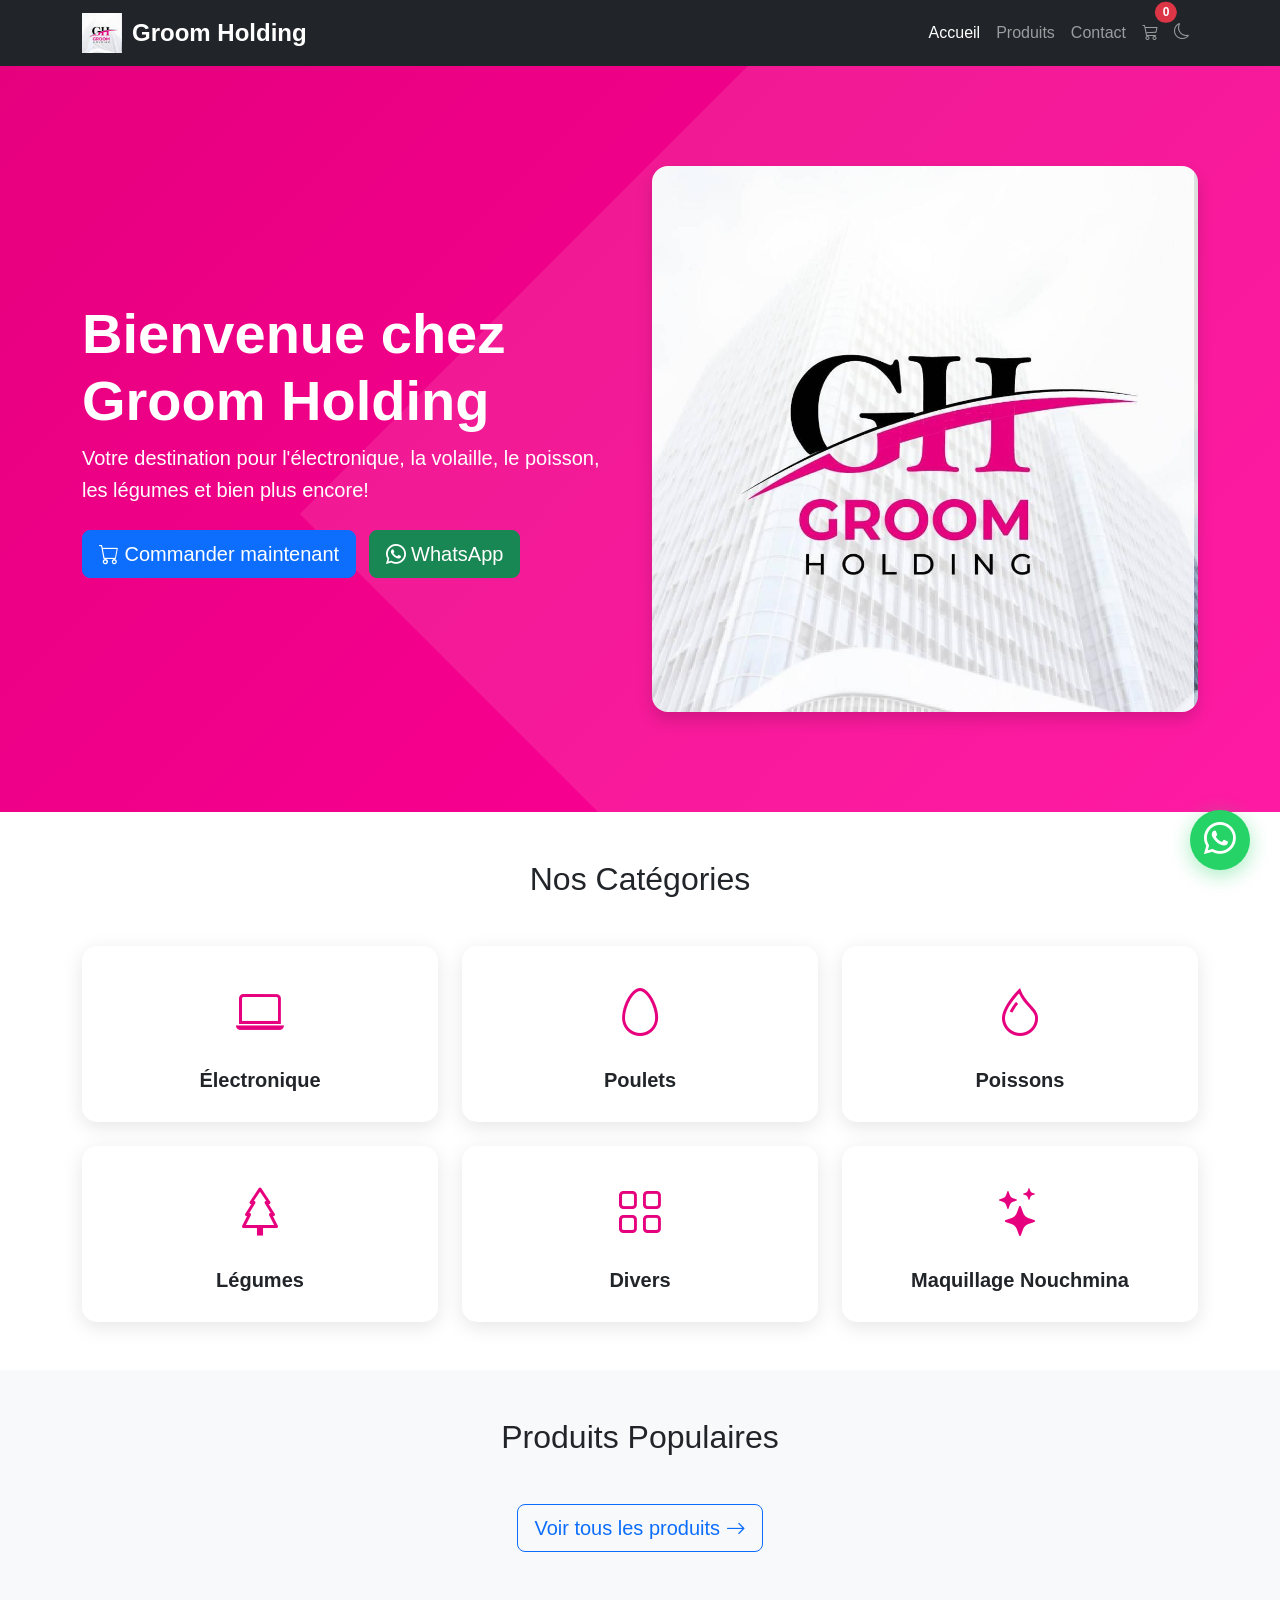
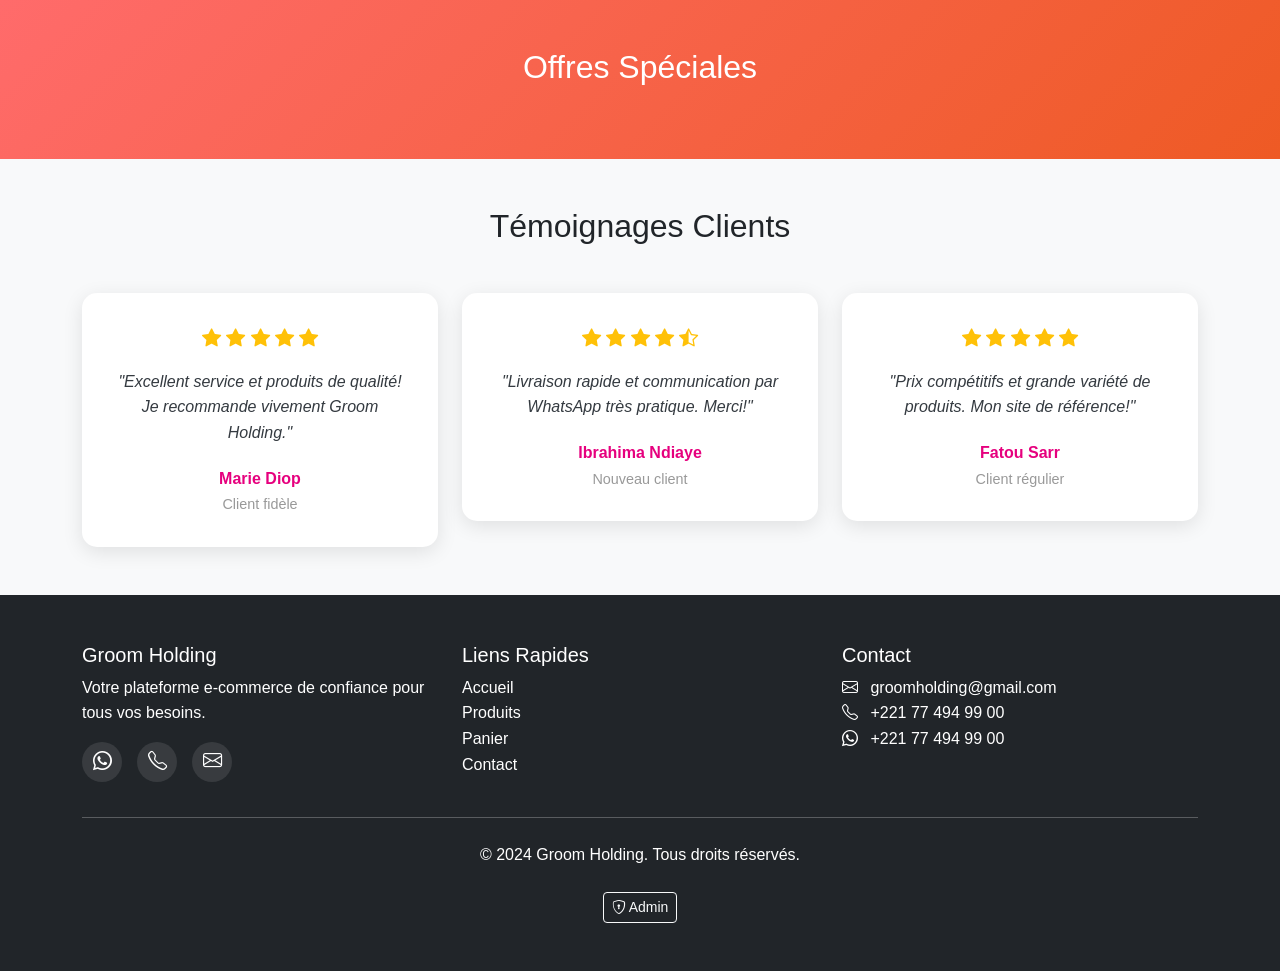
<file: index.html>
<!DOCTYPE html>
<html lang="fr">
<head>
    <meta charset="UTF-8">
    <meta name="viewport" content="width=device-width, initial-scale=1.0">
    <title>Groom Holding - Plateforme E-commerce</title>
    <link href="https://cdn.jsdelivr.net/npm/bootstrap@5.3.2/dist/css/bootstrap.min.css" rel="stylesheet">
    <link href="https://cdn.jsdelivr.net/npm/bootstrap-icons@1.11.1/font/bootstrap-icons.css" rel="stylesheet">
    <link rel="stylesheet" href="assets/css/style.css">
    <link rel="shortcut icon" href="assets/images/logo.jpeg" type="image/x-icon">
</head>
<body>
    <!-- Loader -->
    <div id="loader" class="loader">
        <div class="spinner-border text-primary" role="status">
            <span class="visually-hidden">Chargement...</span>
        </div>
    </div>

    <!-- Navigation -->
    <nav class="navbar navbar-expand-lg navbar-dark bg-dark sticky-top">
        <div class="container">
            <a class="navbar-brand" href="index.html">
                <img src="assets/images/logo.jpeg" alt="Groom Holding" class="logo">
                Groom Holding
            </a>
            <button class="navbar-toggler" type="button" data-bs-toggle="collapse" data-bs-target="#navbarNav">
                <span class="navbar-toggler-icon"></span>
            </button>
            <div class="collapse navbar-collapse" id="navbarNav">
                <ul class="navbar-nav ms-auto">
                    <li class="nav-item">
                        <a class="nav-link active" href="index.html">Accueil</a>
                    </li>
                    <li class="nav-item">
                        <a class="nav-link" href="products.html">Produits</a>
                    </li>
                    <li class="nav-item">
                        <a class="nav-link" href="contact.html">Contact</a>
                    </li>
                    <li class="nav-item">
                        <a class="nav-link position-relative" href="cart.html">
                            <i class="bi bi-cart3"></i>
                            <span class="position-absolute top-0 start-100 translate-middle badge rounded-pill bg-danger" id="cart-count">
                                0
                            </span>
                        </a>
                    </li>
                    <li class="nav-item">
                        <button class="btn btn-link nav-link" id="dark-mode-toggle">
                            <i class="bi bi-moon"></i>
                        </button>
                    </li>
                </ul>
            </div>
        </div>
    </nav>

    <!-- Hero Section -->
    <section class="hero-section">
        <div class="container">
            <div class="row align-items-center">
                <div class="col-lg-6">
                    <h1 class="display-4 fw-bold animate-fade-in">Bienvenue chez Groom Holding</h1>
                    <p class="lead animate-fade-in-delay">Votre destination pour l'électronique, la volaille, le poisson, les légumes et bien plus encore!</p>
                    <div class="mt-4 animate-fade-in-delay-2">
                        <a href="products.html" class="btn btn-primary btn-lg me-2">
                            <i class="bi bi-cart"></i> Commander maintenant
                        </a>
                        <a href="https://wa.me/221774949900" class="btn btn-success btn-lg" target="_blank">
                            <i class="bi bi-whatsapp"></i> WhatsApp
                        </a>
                    </div>
                </div>
                <div class="col-lg-6">
                    <div class="hero-image animate-slide-in">
                        <img src="assets/images/logo.jpeg" alt="Groom Holding" class="img-fluid rounded-4 shadow">
                    </div>
                </div>
            </div>
        </div>
    </section>

    <!-- Categories Section -->
    <section class="categories-section py-5">
        <div class="container">
            <h2 class="text-center mb-5">Nos Catégories</h2>
            <div class="row g-4">
                <div class="col-md-4 col-lg-2-4">
                    <div class="category-card animate-hover" data-category="electronique">
                        <div class="category-icon">
                            <i class="bi bi-laptop"></i>
                        </div>
                        <h5>Électronique</h5>
                    </div>
                </div>
                <div class="col-md-4 col-lg-2-4">
                    <div class="category-card animate-hover" data-category="poulets">
                        <div class="category-icon">
                            <i class="bi bi-egg"></i>
                        </div>
                        <h5>Poulets</h5>
                    </div>
                </div>
                <div class="col-md-4 col-lg-2-4">
                    <div class="category-card animate-hover" data-category="poissons">
                        <div class="category-icon">
                            <i class="bi bi-droplet"></i>
                        </div>
                        <h5>Poissons</h5>
                    </div>
                </div>
                <div class="col-md-4 col-lg-2-4">
                    <div class="category-card animate-hover" data-category="legumes">
                        <div class="category-icon">
                            <i class="bi bi-tree"></i>
                        </div>
                        <h5>Légumes</h5>
                    </div>
                </div>
                <div class="col-md-4 col-lg-2-4">
                    <div class="category-card animate-hover" data-category="divers">
                        <div class="category-icon">
                            <i class="bi bi-grid"></i>
                        </div>
                        <h5>Divers</h5>
                    </div>
                </div>
                <div class="col-md-4 col-lg-2-4">
                    <div class="category-card animate-hover" data-category="maquillage-nouchmina">
                        <div class="category-icon">
                            <i class="bi bi-stars"></i>
                        </div>
                        <h5>Maquillage Nouchmina</h5>
                    </div>
                </div>
            </div>
        </div>
    </section>

    <!-- Popular Products Section -->
    <section class="products-section py-5 bg-light">
        <div class="container">
            <h2 class="text-center mb-5">Produits Populaires</h2>
            <div class="row g-4" id="popular-products">
                <!-- Products will be loaded dynamically -->
            </div>
            <div class="text-center mt-4">
                <a href="products.html" class="btn btn-outline-primary btn-lg">
                    Voir tous les produits <i class="bi bi-arrow-right"></i>
                </a>
            </div>
        </div>
    </section>

    <!-- Special Offers Section -->
    <section class="offers-section py-5">
        <div class="container">
            <h2 class="text-center mb-5">Offres Spéciales</h2>
            <div class="row g-4" id="special-offers">
                <!-- Offers will be loaded dynamically -->
            </div>
        </div>
    </section>

    <!-- Testimonials Section -->
    <section class="testimonials-section py-5 bg-light">
        <div class="container">
            <h2 class="text-center mb-5">Témoignages Clients</h2>
            <div class="row g-4">
                <div class="col-md-4">
                    <div class="testimonial-card">
                        <div class="testimonial-rating">
                            <i class="bi bi-star-fill"></i>
                            <i class="bi bi-star-fill"></i>
                            <i class="bi bi-star-fill"></i>
                            <i class="bi bi-star-fill"></i>
                            <i class="bi bi-star-fill"></i>
                        </div>
                        <p class="testimonial-text">"Excellent service et produits de qualité! Je recommande vivement Groom Holding."</p>
                        <div class="testimonial-author">
                            <strong>Marie Diop</strong>
                            <span>Client fidèle</span>
                        </div>
                    </div>
                </div>
                <div class="col-md-4">
                    <div class="testimonial-card">
                        <div class="testimonial-rating">
                            <i class="bi bi-star-fill"></i>
                            <i class="bi bi-star-fill"></i>
                            <i class="bi bi-star-fill"></i>
                            <i class="bi bi-star-fill"></i>
                            <i class="bi bi-star-half"></i>
                        </div>
                        <p class="testimonial-text">"Livraison rapide et communication par WhatsApp très pratique. Merci!"</p>
                        <div class="testimonial-author">
                            <strong>Ibrahima Ndiaye</strong>
                            <span>Nouveau client</span>
                        </div>
                    </div>
                </div>
                <div class="col-md-4">
                    <div class="testimonial-card">
                        <div class="testimonial-rating">
                            <i class="bi bi-star-fill"></i>
                            <i class="bi bi-star-fill"></i>
                            <i class="bi bi-star-fill"></i>
                            <i class="bi bi-star-fill"></i>
                            <i class="bi bi-star-fill"></i>
                        </div>
                        <p class="testimonial-text">"Prix compétitifs et grande variété de produits. Mon site de référence!"</p>
                        <div class="testimonial-author">
                            <strong>Fatou Sarr</strong>
                            <span>Client régulier</span>
                        </div>
                    </div>
                </div>
            </div>
        </div>
    </section>

    <!-- Footer -->
    <footer class="footer bg-dark text-white py-5">
        <div class="container">
            <div class="row g-4">
                <div class="col-md-4">
                    <h5>Groom Holding</h5>
                    <p>Votre plateforme e-commerce de confiance pour tous vos besoins.</p>
                    <div class="social-links">
                        <a href="https://wa.me/221784790047" class="social-link" target="_blank">
                            <i class="bi bi-whatsapp"></i>
                        </a>
                        <a href="tel:+221784790047" class="social-link">
                            <i class="bi bi-telephone"></i>
                        </a>
                        <a href="mailto:groomholding@gmail.com" class="social-link">
                            <i class="bi bi-envelope"></i>
                        </a>
                    </div>
                </div>
                <div class="col-md-4">
                    <h5>Liens Rapides</h5>
                    <ul class="list-unstyled">
                        <li><a href="index.html">Accueil</a></li>
                        <li><a href="products.html">Produits</a></li>
                        <li><a href="cart.html">Panier</a></li>
                        <li><a href="contact.html">Contact</a></li>
                    </ul>
                </div>
                <div class="col-md-4">
                    <h5>Contact</h5>
                    <ul class="list-unstyled">
                        <li><i class="bi bi-envelope me-2"></i> groomholding@gmail.com</li>
                        <li><i class="bi bi-telephone me-2"></i> +221 77 494 99 00</li>
                        <li><i class="bi bi-whatsapp me-2"></i> +221 77 494 99 00</li>
                    </ul>
                </div>
            </div>
            <hr class="my-4">
            <div class="text-center">
                <p>&copy; 2024 Groom Holding. Tous droits réservés.</p>
                <button class="btn btn-outline-light btn-sm mt-2" id="admin-login-btn">
                    <i class="bi bi-shield-lock"></i> Admin
                </button>
            </div>
        </div>
    </footer>

    <!-- Floating WhatsApp Button -->
    <a href="https://wa.me/221774949900" class="floating-whatsapp" target="_blank">
        <i class="bi bi-whatsapp"></i>
    </a>

    <!-- Admin Login Modal -->
    <div class="modal fade" id="adminLoginModal" tabindex="-1">
        <div class="modal-dialog">
            <div class="modal-content">
                <div class="modal-header">
                    <h5 class="modal-title">
                        <i class="bi bi-shield-lock"></i> Connexion Admin
                    </h5>
                    <button type="button" class="btn-close" data-bs-dismiss="modal"></button>
                </div>
                <div class="modal-body">
                    <form id="admin-login-form">
                        <div class="mb-3">
                            <label class="form-label">Nom d'utilisateur</label>
                            <input type="text" class="form-control" id="admin-username" required>
                        </div>
                        <div class="mb-3">
                            <label class="form-label">Mot de passe</label>
                            <input type="password" class="form-control" id="admin-password" required>
                        </div>
                        <div class="d-grid">
                            <button type="submit" class="btn btn-primary">
                                <i class="bi bi-box-arrow-in-right"></i> Se connecter
                            </button>
                        </div>
                    </form>
                </div>
            </div>
        </div>
    </div>

    <!-- Toast Container -->
    <div class="toast-container position-fixed bottom-0 end-0 p-3">
        <div id="toast" class="toast" role="alert">
            <div class="toast-header">
                <i class="bi bi-check-circle text-success me-2"></i>
                <strong class="me-auto">Succès</strong>
                <button type="button" class="btn-close" data-bs-dismiss="toast"></button>
            </div>
            <div class="toast-body" id="toast-message">
                Produit ajouté au panier!
            </div>
        </div>
    </div>

    <script src="https://code.jquery.com/jquery-3.7.1.min.js"></script>
    <script src="https://cdn.jsdelivr.net/npm/bootstrap@5.3.2/dist/js/bootstrap.bundle.min.js"></script>
    <script src="assets/js/app.js"></script>
    <script src="assets/js/products.js"></script>
    <script src="assets/js/cart.js"></script>
</body>
</html>
</file>
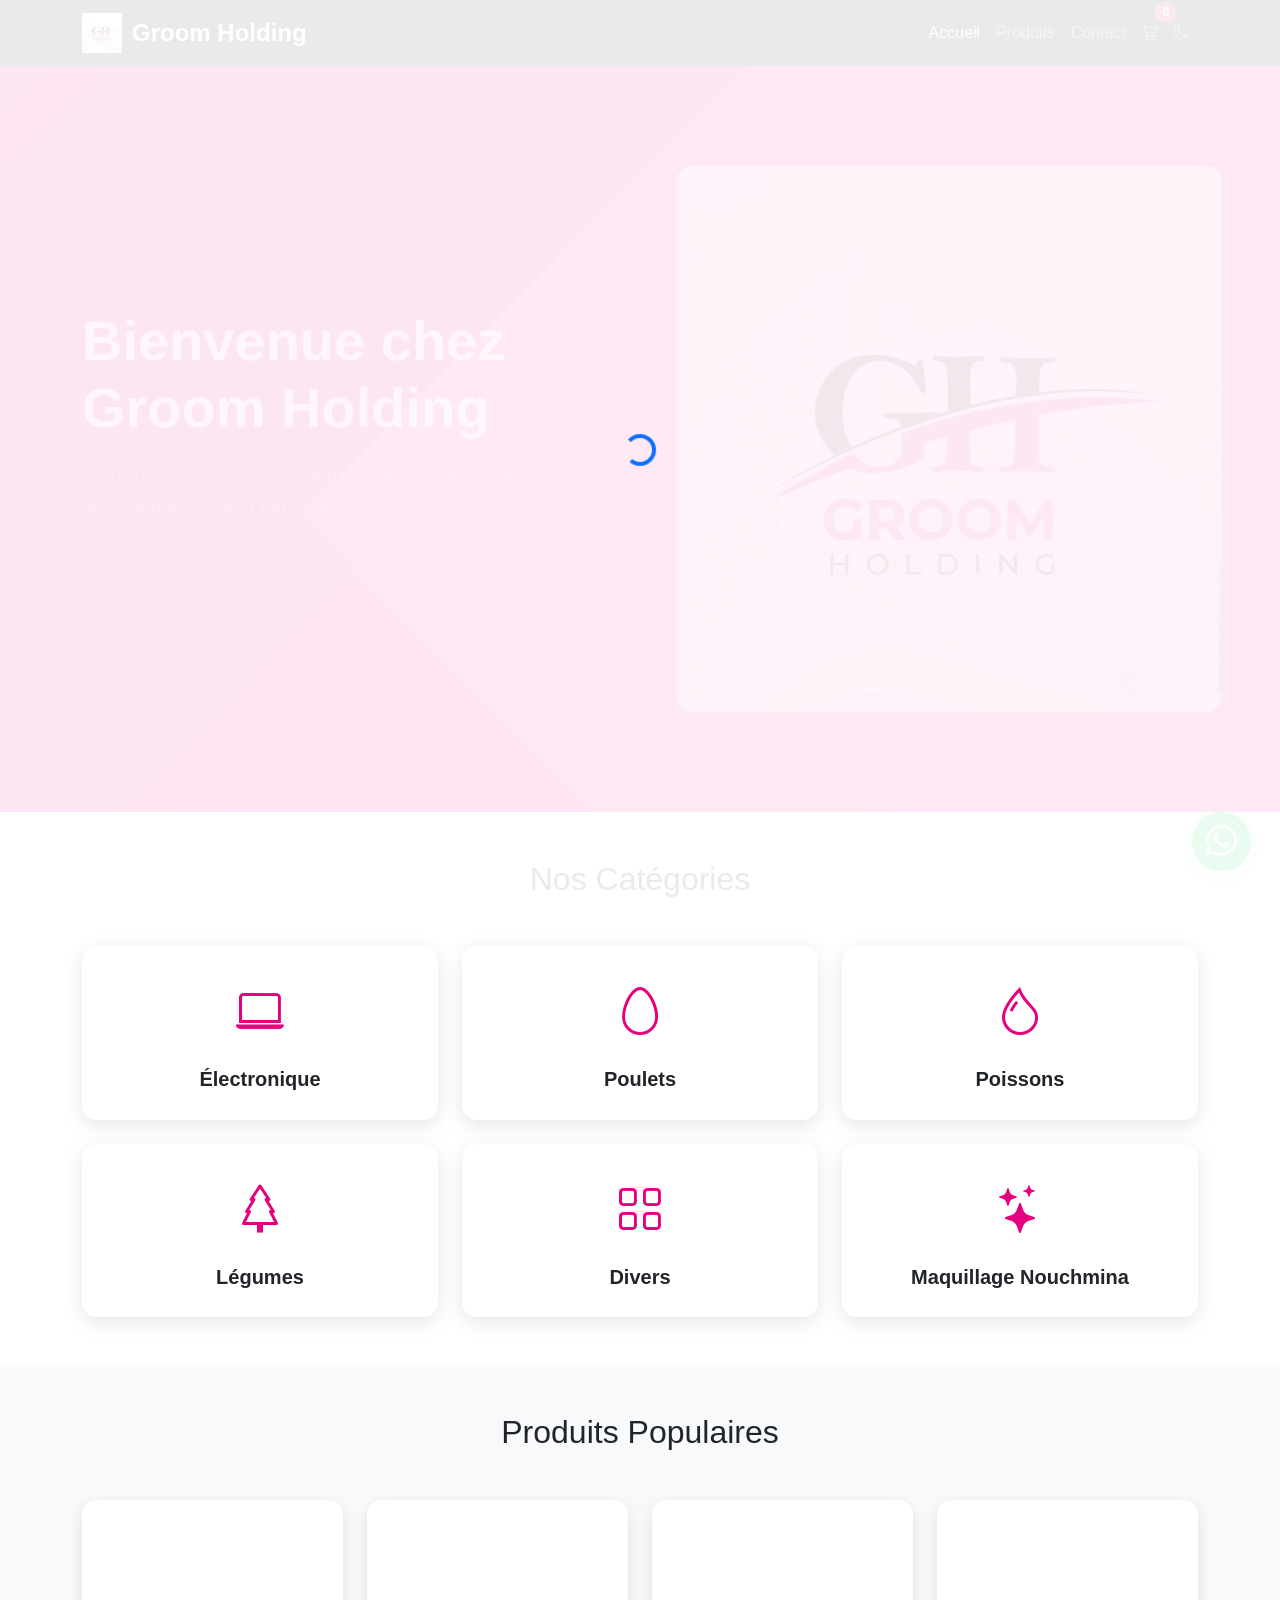
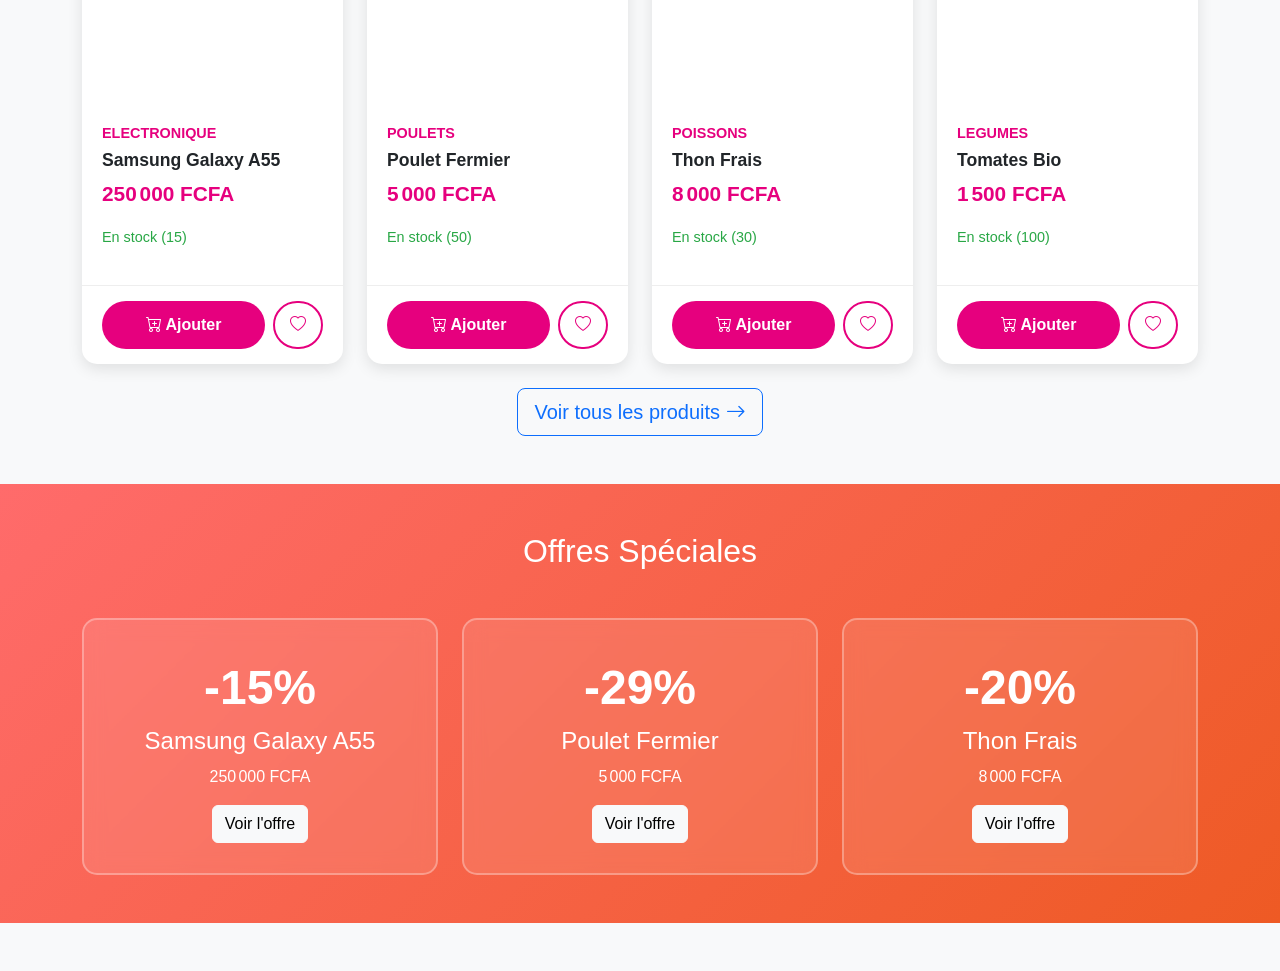
<file: admin.html>
<!DOCTYPE html>
<html lang="fr">
<head>
    <meta charset="UTF-8">
    <meta name="viewport" content="width=device-width, initial-scale=1.0">
    <title>Administration - Groom Holding</title>
    <link href="https://cdn.jsdelivr.net/npm/bootstrap@5.3.2/dist/css/bootstrap.min.css" rel="stylesheet">
    <link href="https://cdn.jsdelivr.net/npm/bootstrap-icons@1.11.1/font/bootstrap-icons.css" rel="stylesheet">
    <link rel="stylesheet" href="assets/css/style.css">
</head>
<body>
    <!-- Loader -->
    <div id="loader" class="loader">
        <div class="spinner-border text-primary" role="status">
            <span class="visually-hidden">Chargement...</span>
        </div>
    </div>

    <!-- Navigation -->
    <nav class="navbar navbar-expand-lg navbar-dark bg-dark sticky-top">
        <div class="container">
            <a class="navbar-brand" href="index.html">
                <img src="assets/images/logo.jpeg" alt="Groom Holding" class="logo">
                Groom Holding
            </a>
            <button class="navbar-toggler" type="button" data-bs-toggle="collapse" data-bs-target="#navbarNav">
                <span class="navbar-toggler-icon"></span>
            </button>
            <div class="collapse navbar-collapse" id="navbarNav">
                <ul class="navbar-nav ms-auto">
                    <li class="nav-item">
                        <a class="nav-link" href="index.html">Accueil</a>
                    </li>
                    <li class="nav-item">
                        <a class="nav-link" href="products.html">Produits</a></li>
                    </li>
                    <li class="nav-item">
                        <a class="nav-link active" href="admin.html">Administration</a>
                    </li>
                    <li class="nav-item">
                        <button class="btn btn-outline-light btn-sm ms-2" id="admin-logout-btn">
                            <i class="bi bi-box-arrow-right"></i> Déconnexion
                        </button>
                    </li>
                </ul>
            </div>
        </div>
    </nav>

    <!-- Page Header -->
    <section class="page-header py-5 bg-primary text-white">
        <div class="container">
            <h1 class="display-4 fw-bold">Tableau de Bord</h1>
            <p class="lead">Gestion de votre boutique</p>
        </div>
    </section>

    <!-- Dashboard Stats -->
    <section class="dashboard-stats py-5">
        <div class="container">
            <div class="row g-4">
                <div class="col-md-3">
                    <div class="stat-card stat-primary">
                        <div class="stat-icon">
                            <i class="bi bi-box-seam"></i>
                        </div>
                        <div class="stat-info">
                            <h3 id="stat-products">0</h3>
                            <p>Produits</p>
                        </div>
                    </div>
                </div>
                <div class="col-md-3">
                    <div class="stat-card stat-success">
                        <div class="stat-icon">
                            <i class="bi bi-check-circle"></i>
                        </div>
                        <div class="stat-info">
                            <h3 id="stat-stock">0</h3>
                            <p>En Stock</p>
                        </div>
                    </div>
                </div>
                <div class="col-md-3">
                    <div class="stat-card stat-warning">
                        <div class="stat-icon">
                            <i class="bi bi-exclamation-triangle"></i>
                        </div>
                        <div class="stat-info">
                            <h3 id="stat-low">0</h3>
                            <p>Stock Faible</p>
                        </div>
                    </div>
                </div>
                <div class="col-md-3">
                    <div class="stat-card stat-info">
                        <div class="stat-icon">
                            <i class="bi bi-cart-check"></i>
                        </div>
                        <div class="stat-info">
                            <h3 id="stat-orders">0</h3>
                            <p>Commandes</p>
                        </div>
                    </div>
                </div>
            </div>
        </div>
    </section>

    <!-- Product Management -->
    <section class="product-management py-5 bg-light">
        <div class="container">
            <div class="row">
                <div class="col-lg-4">
                    <div class="card">
                        <div class="card-header">
                            <h5 class="mb-0" id="product-form-title">Ajouter un Produit</h5>
                        </div>
                        <div class="card-body">
                            <form id="product-form">
                                <input type="hidden" id="product-id">
                                <div class="mb-3">
                                    <label class="form-label">Nom du produit</label>
                                    <input type="text" class="form-control" id="product-name" required>
                                </div>
                                <div class="mb-3">
                                    <label class="form-label">Prix (FCFA)</label>
                                    <input type="number" class="form-control" id="product-price" required>
                                </div>
                                <div class="mb-3">
                                    <label class="form-label">Catégorie</label>
                                    <select class="form-select" id="product-category" required>
                                        <option value="">Sélectionner</option>
                                        <option value="electronique">Électronique</option>
                                        <option value="poulets">Poulets</option>
                                        <option value="poissons">Poissons</option>
                                        <option value="legumes">Légumes</option>
                                        <option value="divers">Divers</option>
                                        <option value="maquillage-nouchmina">Maquillage Nouchmina</option>
                                    </select>
                                </div>
                                <div class="mb-3">
                                    <label class="form-label">Quantité</label>
                                    <input type="number" class="form-control" id="product-quantity" required>
                                </div>
                                <div class="mb-3">
                                    <label class="form-label">Image du produit</label>
                                    <input type="file" class="form-control" id="product-image" accept="image/*">
                                    <div id="image-preview" class="mt-2" style="display: none;">
                                        <img src="" alt="Aperçu" style="max-width: 100%; max-height: 200px; border-radius: 5px;">
                                    </div>
                                </div>
                                <div class="mb-3">
                                    <label class="form-label">Description</label>
                                    <textarea class="form-control" id="product-description" rows="3"></textarea>
                                </div>
                                <div class="d-grid gap-2">
                                    <button type="submit" class="btn btn-primary" id="save-product">
                                        <i class="bi bi-save"></i> Enregistrer
                                    </button>
                                    <button type="button" class="btn btn-secondary" id="cancel-edit" style="display: none;">
                                        <i class="bi bi-x-circle"></i> Annuler
                                    </button>
                                </div>
                            </form>
                        </div>
                    </div>
                </div>
                <div class="col-lg-8">
                    <div class="card">
                        <div class="card-header d-flex justify-content-between align-items-center">
                            <h5 class="mb-0">Liste des Produits</h5>
                            <div class="d-flex gap-2">
                                <select class="form-select form-select-sm" id="admin-category-filter" style="width: auto;">
                                    <option value="">Toutes</option>
                                    <option value="electronique">Électronique</option>
                                    <option value="poulets">Poulets</option>
                                    <option value="poissons">Poissons</option>
                                    <option value="legumes">Légumes</option>
                                    <option value="divers">Divers</option>
                                    <option value="maquillage-nouchmina">Maquillage Nouchmina</option>
                                </select>
                            </div>
                        </div>
                        <div class="card-body">
                            <div class="table-responsive">
                                <table class="table table-hover">
                                    <thead>
                                        <tr>
                                            <th>Image</th>
                                            <th>Nom</th>
                                            <th>Catégorie</th>
                                            <th>Prix</th>
                                            <th>Stock</th>
                                            <th>Actions</th>
                                        </tr>
                                    </thead>
                                    <tbody id="admin-products-table">
                                        <!-- Products will be loaded dynamically -->
                                    </tbody>
                                </table>
                            </div>
                        </div>
                    </div>
                </div>
            </div>
        </div>
    </section>

    <!-- Category Management -->
    <section class="category-management py-5">
        <div class="container">
            <div class="card">
                <div class="card-header">
                    <h5 class="mb-0">Gestion des Catégories</h5>
                </div>
                <div class="card-body">
                    <div class="row">
                        <div class="col-md-4">
                            <form id="category-form">
                                <div class="input-group">
                                    <input type="text" class="form-control" id="new-category" placeholder="Nouvelle catégorie" required>
                                    <button type="submit" class="btn btn-primary">
                                        <i class="bi bi-plus"></i> Ajouter
                                    </button>
                                </div>
                            </form>
                        </div>
                        <div class="col-md-8">
                            <div id="categories-list" class="d-flex flex-wrap gap-2">
                                <!-- Categories will be loaded dynamically -->
                            </div>
                        </div>
                    </div>
                </div>
            </div>
        </div>
    </section>

    <!-- Footer -->
    <footer class="footer bg-dark text-white py-5">
        <div class="container">
            <div class="text-center">
                <p>&copy; 2024 Groom Holding. Tous droits réservés.</p>
            </div>
        </div>
    </footer>

    <!-- Toast Container -->
    <div class="toast-container position-fixed bottom-0 end-0 p-3">
        <div id="toast" class="toast" role="alert">
            <div class="toast-header">
                <i class="bi bi-check-circle text-success me-2"></i>
                <strong class="me-auto">Succès</strong>
                <button type="button" class="btn-close" data-bs-dismiss="toast"></button>
            </div>
            <div class="toast-body" id="toast-message">
                Opération réussie!
            </div>
        </div>
    </div>

    <script src="https://code.jquery.com/jquery-3.7.1.min.js"></script>
    <script src="https://cdn.jsdelivr.net/npm/bootstrap@5.3.2/dist/js/bootstrap.bundle.min.js"></script>
    <script src="assets/js/app.js"></script>
    <script src="assets/js/admin.js"></script>
</body>
</html>
</file>
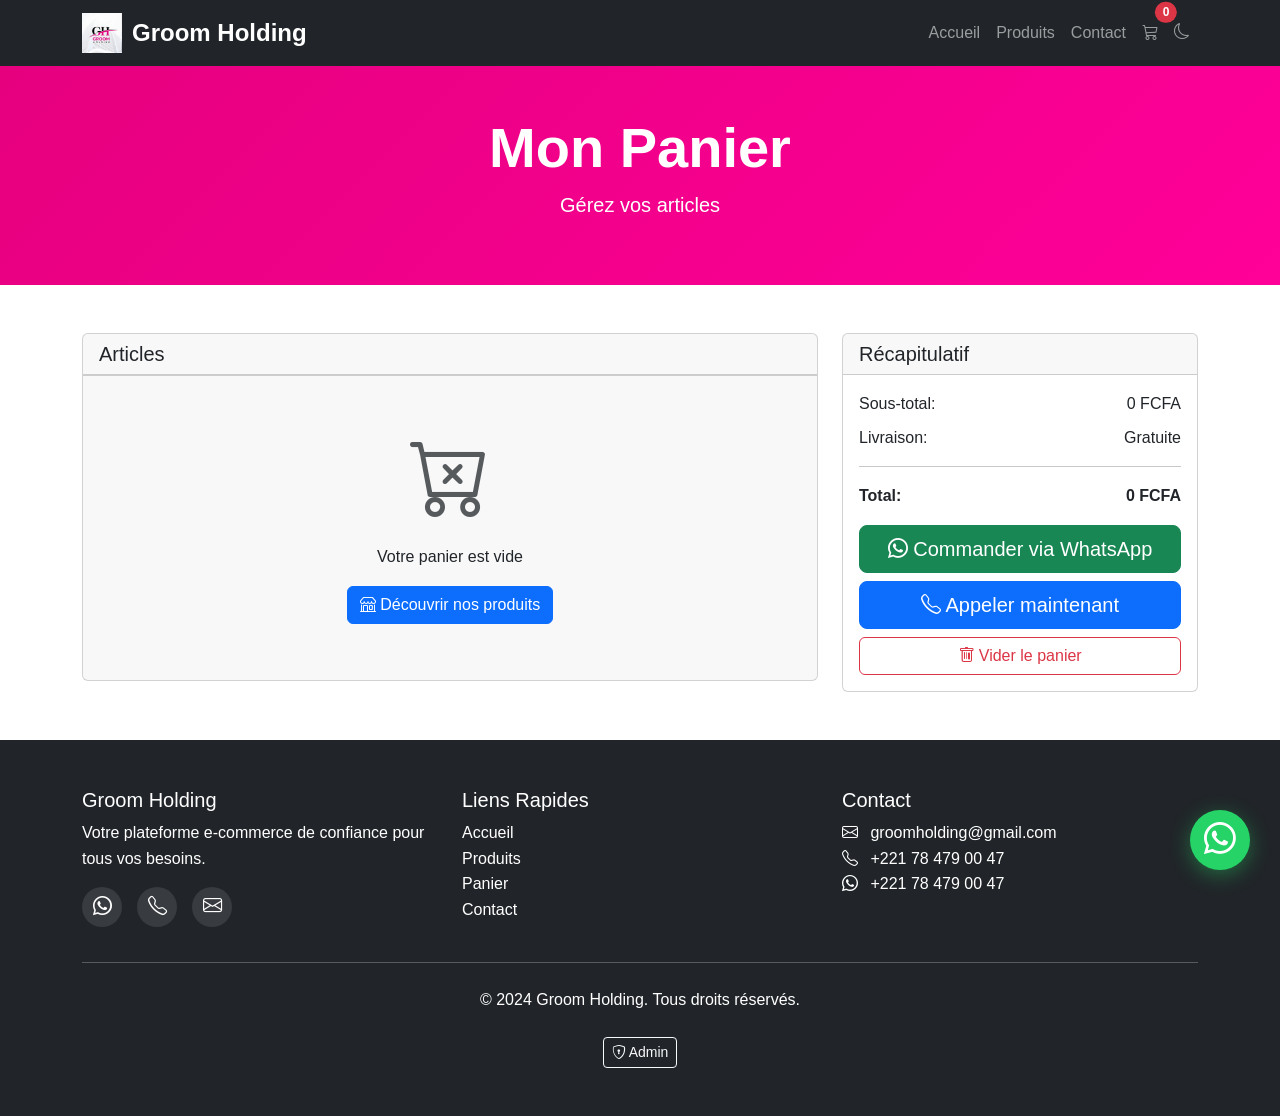
<file: cart.html>
<!DOCTYPE html>
<html lang="fr">
<head>
    <meta charset="UTF-8">
    <meta name="viewport" content="width=device-width, initial-scale=1.0">
    <title>Panier - Groom Holding</title>
    <link href="https://cdn.jsdelivr.net/npm/bootstrap@5.3.2/dist/css/bootstrap.min.css" rel="stylesheet">
    <link href="https://cdn.jsdelivr.net/npm/bootstrap-icons@1.11.1/font/bootstrap-icons.css" rel="stylesheet">
    <link rel="stylesheet" href="assets/css/style.css">
</head>
<body>
    <!-- Loader -->
    <div id="loader" class="loader">
        <div class="spinner-border text-primary" role="status">
            <span class="visually-hidden">Chargement...</span>
        </div>
    </div>

    <!-- Navigation -->
    <nav class="navbar navbar-expand-lg navbar-dark bg-dark sticky-top">
        <div class="container">
            <a class="navbar-brand" href="index.html">
                <img src="assets/images/logo.jpeg" alt="Groom Holding" class="logo">
                Groom Holding
            </a>
            <button class="navbar-toggler" type="button" data-bs-toggle="collapse" data-bs-target="#navbarNav">
                <span class="navbar-toggler-icon"></span>
            </button>
            <div class="collapse navbar-collapse" id="navbarNav">
                <ul class="navbar-nav ms-auto">
                    <li class="nav-item">
                        <a class="nav-link" href="index.html">Accueil</a>
                    </li>
                    <li class="nav-item">
                        <a class="nav-link" href="products.html">Produits</a>
                    </li>
                    <li class="nav-item">
                        <a class="nav-link" href="contact.html">Contact</a>
                    </li>
                    <li class="nav-item">
                        <a class="nav-link position-relative" href="cart.html">
                            <i class="bi bi-cart3"></i>
                            <span class="position-absolute top-0 start-100 translate-middle badge rounded-pill bg-danger" id="cart-count">
                                0
                            </span>
                        </a>
                    </li>
                    <li class="nav-item">
                        <button class="btn btn-link nav-link" id="dark-mode-toggle">
                            <i class="bi bi-moon"></i>
                        </button>
                    </li>
                </ul>
            </div>
        </div>
    </nav>

    <!-- Page Header -->
    <section class="page-header py-5">
        <div class="container">
            <h1 class="display-4 fw-bold">Mon Panier</h1>
            <p class="lead">Gérez vos articles</p>
        </div>
    </section>

    <!-- Cart Section -->
    <section class="cart-section py-5">
        <div class="container">
            <div class="row">
                <div class="col-lg-8">
                    <div class="card">
                        <div class="card-header">
                            <h5 class="mb-0">Articles</h5>
                        </div>
                        <div class="card-body" id="cart-items">
                            <!-- Cart items will be loaded dynamically -->
                        </div>
                        <div class="card-footer" id="empty-cart" style="display: none;">
                            <div class="text-center py-5">
                                <i class="bi bi-cart-x display-1 text-muted"></i>
                                <p class="mt-3">Votre panier est vide</p>
                                <a href="products.html" class="btn btn-primary">
                                    <i class="bi bi-shop"></i> Découvrir nos produits
                                </a>
                            </div>
                        </div>
                    </div>
                </div>
                <div class="col-lg-4">
                    <div class="card">
                        <div class="card-header">
                            <h5 class="mb-0">Récapitulatif</h5>
                        </div>
                        <div class="card-body">
                            <div class="d-flex justify-content-between mb-2">
                                <span>Sous-total:</span>
                                <span id="subtotal">0 FCFA</span>
                            </div>
                            <div class="d-flex justify-content-between mb-2">
                                <span>Livraison:</span>
                                <span>Gratuite</span>
                            </div>
                            <hr>
                            <div class="d-flex justify-content-between mb-3">
                                <strong>Total:</strong>
                                <strong id="total">0 FCFA</strong>
                            </div>
                            <div class="d-grid gap-2">
                                <button class="btn btn-success btn-lg" id="whatsapp-order">
                                    <i class="bi bi-whatsapp"></i> Commander via WhatsApp
                                </button>
                                <a href="tel:+221784790047" class="btn btn-primary btn-lg">
                                    <i class="bi bi-telephone"></i> Appeler maintenant
                                </a>
                                <button class="btn btn-outline-danger" id="clear-cart">
                                    <i class="bi bi-trash"></i> Vider le panier
                                </button>
                            </div>
                        </div>
                    </div>
                </div>
            </div>
        </div>
    </section>

    <!-- Footer -->
    <footer class="footer bg-dark text-white py-5">
        <div class="container">
            <div class="row g-4">
                <div class="col-md-4">
                    <h5>Groom Holding</h5>
                    <p>Votre plateforme e-commerce de confiance pour tous vos besoins.</p>
                    <div class="social-links">
                        <a href="https://wa.me/221784790047" class="social-link" target="_blank">
                            <i class="bi bi-whatsapp"></i>
                        </a>
                        <a href="tel:+221784790047" class="social-link">
                            <i class="bi bi-telephone"></i>
                        </a>
                        <a href="mailto:groomholding@gmail.com" class="social-link">
                            <i class="bi bi-envelope"></i>
                        </a>
                    </div>
                </div>
                <div class="col-md-4">
                    <h5>Liens Rapides</h5>
                    <ul class="list-unstyled">
                        <li><a href="index.html">Accueil</a></li>
                        <li><a href="products.html">Produits</a></li>
                        <li><a href="cart.html">Panier</a></li>
                        <li><a href="contact.html">Contact</a></li>
                    </ul>
                </div>
                <div class="col-md-4">
                    <h5>Contact</h5>
                    <ul class="list-unstyled">
                        <li><i class="bi bi-envelope me-2"></i> groomholding@gmail.com</li>
                        <li><i class="bi bi-telephone me-2"></i> +221 78 479 00 47</li>
                        <li><i class="bi bi-whatsapp me-2"></i> +221 78 479 00 47</li>
                    </ul>
                </div>
            </div>
            <hr class="my-4">
            <div class="text-center">
                <p>&copy; 2024 Groom Holding. Tous droits réservés.</p>
                <button class="btn btn-outline-light btn-sm mt-2" id="admin-login-btn">
                    <i class="bi bi-shield-lock"></i> Admin
                </button>
            </div>
        </div>
    </footer>

    <!-- Floating WhatsApp Button -->
    <a href="https://wa.me/221774949900" class="floating-whatsapp" target="_blank">
        <i class="bi bi-whatsapp"></i>
    </a>

    <!-- Admin Login Modal -->
    <div class="modal fade" id="adminLoginModal" tabindex="-1">
        <div class="modal-dialog">
            <div class="modal-content">
                <div class="modal-header">
                    <h5 class="modal-title">
                        <i class="bi bi-shield-lock"></i> Connexion Admin
                    </h5>
                    <button type="button" class="btn-close" data-bs-dismiss="modal"></button>
                </div>
                <div class="modal-body">
                    <form id="admin-login-form">
                        <div class="mb-3">
                            <label class="form-label">Nom d'utilisateur</label>
                            <input type="text" class="form-control" id="admin-username" required>
                        </div>
                        <div class="mb-3">
                            <label class="form-label">Mot de passe</label>
                            <input type="password" class="form-control" id="admin-password" required>
                        </div>
                        <div class="d-grid">
                            <button type="submit" class="btn btn-primary">
                                <i class="bi bi-box-arrow-in-right"></i> Se connecter
                            </button>
                        </div>
                    </form>
                </div>
            </div>
        </div>
    </div>

    <!-- Toast Container -->
    <div class="toast-container position-fixed bottom-0 end-0 p-3">
        <div id="toast" class="toast" role="alert">
            <div class="toast-header">
                <i class="bi bi-check-circle text-success me-2"></i>
                <strong class="me-auto">Succès</strong>
                <button type="button" class="btn-close" data-bs-dismiss="toast"></button>
            </div>
            <div class="toast-body" id="toast-message">
                Produit ajouté au panier!
            </div>
        </div>
    </div>

    <script src="https://code.jquery.com/jquery-3.7.1.min.js"></script>
    <script src="https://cdn.jsdelivr.net/npm/bootstrap@5.3.2/dist/js/bootstrap.bundle.min.js"></script>
    <script src="assets/js/app.js"></script>
    <script src="assets/js/cart.js"></script>
</body>
</html>
</file>
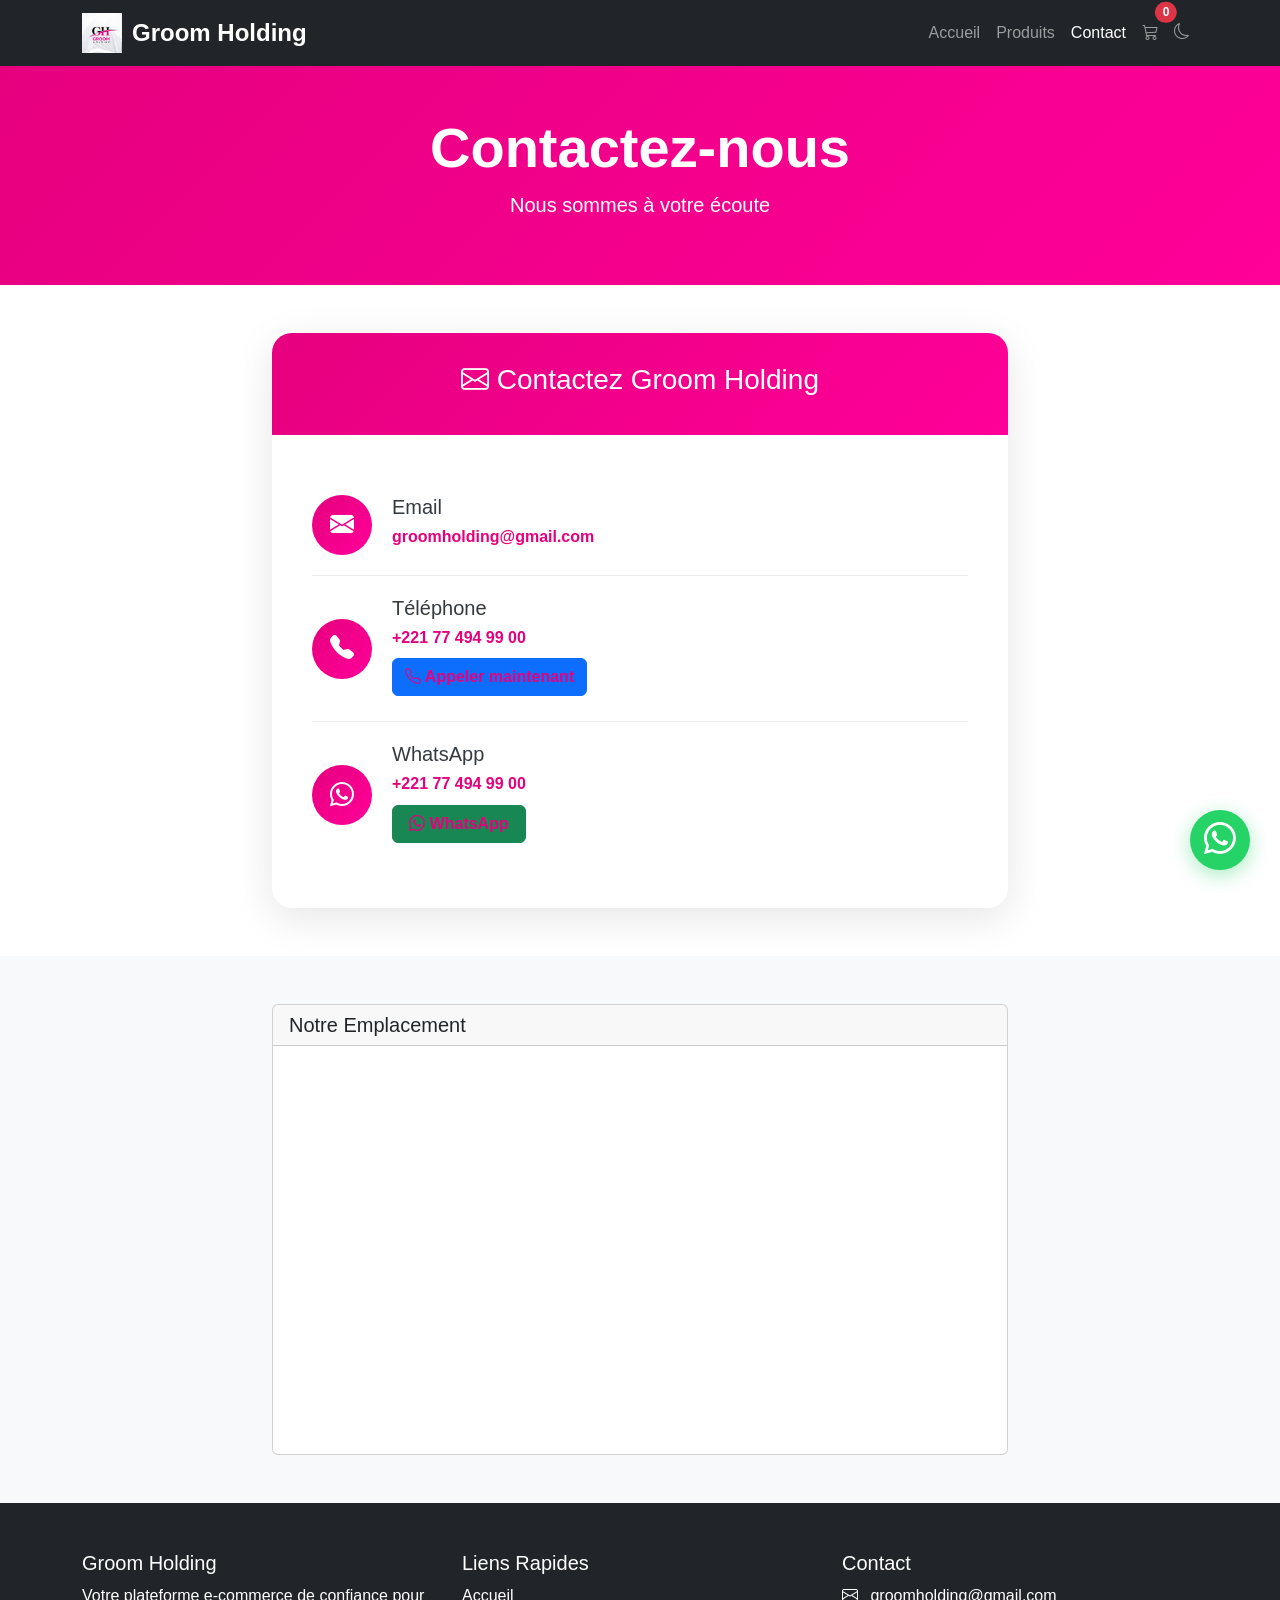
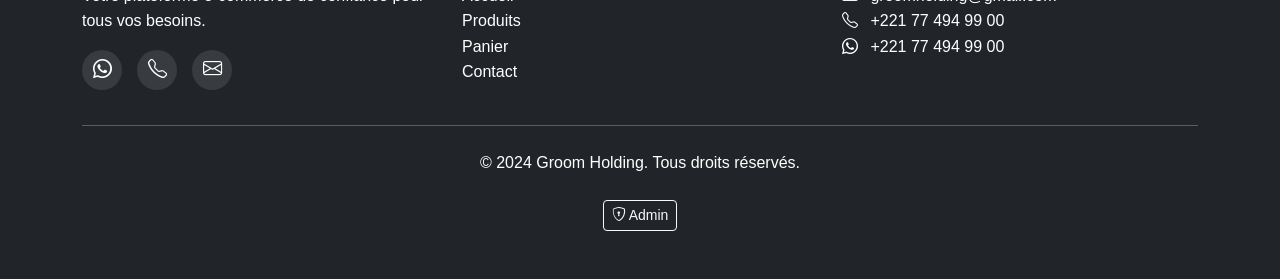
<file: contact.html>
<!DOCTYPE html>
<html lang="fr">
<head>
    <meta charset="UTF-8">
    <meta name="viewport" content="width=device-width, initial-scale=1.0">
    <title>Contact - Groom Holding</title>
    <link href="https://cdn.jsdelivr.net/npm/bootstrap@5.3.2/dist/css/bootstrap.min.css" rel="stylesheet">
    <link href="https://cdn.jsdelivr.net/npm/bootstrap-icons@1.11.1/font/bootstrap-icons.css" rel="stylesheet">
    <link rel="stylesheet" href="assets/css/style.css">
        <link rel="shortcut icon" href="assets/images/logo.jpeg" type="image/x-icon">

</head>
<body>
    <!-- Loader -->
    <div id="loader" class="loader">
        <div class="spinner-border text-primary" role="status">
            <span class="visually-hidden">Chargement...</span>
        </div>
    </div>

    <!-- Navigation -->
    <nav class="navbar navbar-expand-lg navbar-dark bg-dark sticky-top">
        <div class="container">
            <a class="navbar-brand" href="index.html">
                <img src="assets/images/logo.jpeg" alt="Groom Holding" class="logo">
                Groom Holding
            </a>
            <button class="navbar-toggler" type="button" data-bs-toggle="collapse" data-bs-target="#navbarNav">
                <span class="navbar-toggler-icon"></span>
            </button>
            <div class="collapse navbar-collapse" id="navbarNav">
                <ul class="navbar-nav ms-auto">
                    <li class="nav-item">
                        <a class="nav-link" href="index.html">Accueil</a>
                    </li>
                    <li class="nav-item">
                        <a class="nav-link" href="products.html">Produits</a>
                    </li>
                    <li class="nav-item">
                        <a class="nav-link active" href="contact.html">Contact</a>
                    </li>
                    <li class="nav-item">
                        <a class="nav-link position-relative" href="cart.html">
                            <i class="bi bi-cart3"></i>
                            <span class="position-absolute top-0 start-100 translate-middle badge rounded-pill bg-danger" id="cart-count">
                                0
                            </span>
                        </a>
                    </li>
                    <li class="nav-item">
                        <button class="btn btn-link nav-link" id="dark-mode-toggle">
                            <i class="bi bi-moon"></i>
                        </button>
                    </li>
                </ul>
            </div>
        </div>
    </nav>

    <!-- Page Header -->
    <section class="page-header py-5">
        <div class="container">
            <h1 class="display-4 fw-bold">Contactez-nous</h1>
            <p class="lead">Nous sommes à votre écoute</p>
        </div>
    </section>

    <!-- Contact Section -->
    <section class="contact-section py-5">
        <div class="container">
            <div class="row justify-content-center">
                <div class="col-lg-8">
                    <div class="contact-card">
                        <div class="contact-card-header">
                            <h3><i class="bi bi-envelope"></i> Contactez Groom Holding</h3>
                        </div>
                        <div class="contact-card-body">
                            <div class="contact-item">
                                <div class="contact-icon">
                                    <i class="bi bi-envelope-fill"></i>
                                </div>
                                <div class="contact-info">
                                    <h5>Email</h5>
                                    <a href="mailto:groomholding@gmail.com">groomholding@gmail.com</a>
                                </div>
                            </div>
                            <div class="contact-item">
                                <div class="contact-icon">
                                    <i class="bi bi-telephone-fill"></i>
                                </div>
                                <div class="contact-info">
                                    <h5>Téléphone</h5>
                                    <a href="tel:+221774949900">+221 77 494 99 00</a>
                                    <a href="tel:+221774949900" class="btn btn-primary mt-2">
                                        <i class="bi bi-telephone"></i> Appeler maintenant
                                    </a>
                                </div>
                            </div>
                            <div class="contact-item">
                                <div class="contact-icon">
                                    <i class="bi bi-whatsapp"></i>
                                </div>
                                <div class="contact-info">
                                    <h5>WhatsApp</h5>
                                    <a href="https://wa.me/221774949900">+221 77 494 99 00</a>
                                    <a href="https://wa.me/221774949900" class="btn btn-success mt-2" target="_blank">
                                        <i class="bi bi-whatsapp"></i> WhatsApp
                                    </a>
                                </div>
                            </div>
                        </div>
                    </div>
                </div>
            </div>
        </div>
    </section>

    <!-- Map Section -->
    <section class="map-section py-5 bg-light">
        <div class="container">
            <div class="row justify-content-center">
                <div class="col-lg-8">
                    <div class="card">
                        <div class="card-header">
                            <h5 class="mb-0">Notre Emplacement</h5>
                        </div>
                        <div class="card-body p-0">
                            <iframe 
                                src="https://www.google.com/maps/embed?pb=!1m18!1m12!1m3!1d3929.896563726489!2d-17.4440689!3d14.6927689!2m3!1f0!2f0!3f0!3m2!1i1024!2i768!4f13.1!3m3!1m2!1s0x0%3A0x0!2zMTTCsDQxJzMzLjkiTiAxN8KwMjYnMzguNiJX!5e0!3m2!1sfr!2ssn!4v1234567890"
                                width="100%" 
                                height="400" 
                                style="border:0;" 
                                allowfullscreen="" 
                                loading="lazy">
                            </iframe>
                        </div>
                    </div>
                </div>
            </div>
        </div>
    </section>

    <!-- Footer -->
    <footer class="footer bg-dark text-white py-5">
        <div class="container">
            <div class="row g-4">
                <div class="col-md-4">
                    <h5>Groom Holding</h5>
                    <p>Votre plateforme e-commerce de confiance pour tous vos besoins.</p>
                    <div class="social-links">
                        <a href="https://wa.me/221784790047" class="social-link" target="_blank">
                            <i class="bi bi-whatsapp"></i>
                        </a>
                        <a href="tel:+221784790047" class="social-link">
                            <i class="bi bi-telephone"></i>
                        </a>
                        <a href="mailto:groomholding@gmail.com" class="social-link">
                            <i class="bi bi-envelope"></i>
                        </a>
                    </div>
                </div>
                <div class="col-md-4">
                    <h5>Liens Rapides</h5>
                    <ul class="list-unstyled">
                        <li><a href="index.html">Accueil</a></li>
                        <li><a href="products.html">Produits</a></li>
                        <li><a href="cart.html">Panier</a></li>
                        <li><a href="contact.html">Contact</a></li>
                    </ul>
                </div>
                <div class="col-md-4">
                    <h5>Contact</h5>
                    <ul class="list-unstyled">
                        <li><i class="bi bi-envelope me-2"></i> groomholding@gmail.com</li>
                        <li><i class="bi bi-telephone me-2"></i> +221 77 494 99 00</li>
                        <li><i class="bi bi-whatsapp me-2"></i> +221 77 494 99 00</li>
                    </ul>
                </div>
            </div>
            <hr class="my-4">
            <div class="text-center">
                <p>&copy; 2024 Groom Holding. Tous droits réservés.</p>
                <button class="btn btn-outline-light btn-sm mt-2" id="admin-login-btn">
                    <i class="bi bi-shield-lock"></i> Admin
                </button>
            </div>
        </div>
    </footer>

    <!-- Floating WhatsApp Button -->
    <a href="https://wa.me/221774949900" class="floating-whatsapp" target="_blank">
        <i class="bi bi-whatsapp"></i>
    </a>

    <!-- Admin Login Modal -->
    <div class="modal fade" id="adminLoginModal" tabindex="-1">
        <div class="modal-dialog">
            <div class="modal-content">
                <div class="modal-header">
                    <h5 class="modal-title">
                        <i class="bi bi-shield-lock"></i> Connexion Admin
                    </h5>
                    <button type="button" class="btn-close" data-bs-dismiss="modal"></button>
                </div>
                <div class="modal-body">
                    <form id="admin-login-form">
                        <div class="mb-3">
                            <label class="form-label">Nom d'utilisateur</label>
                            <input type="text" class="form-control" id="admin-username" required>
                        </div>
                        <div class="mb-3">
                            <label class="form-label">Mot de passe</label>
                            <input type="password" class="form-control" id="admin-password" required>
                        </div>
                        <div class="d-grid">
                            <button type="submit" class="btn btn-primary">
                                <i class="bi bi-box-arrow-in-right"></i> Se connecter
                            </button>
                        </div>
                    </form>
                </div>
            </div>
        </div>
    </div>

    <!-- Toast Container -->
    <div class="toast-container position-fixed bottom-0 end-0 p-3">
        <div id="toast" class="toast" role="alert">
            <div class="toast-header">
                <i class="bi bi-check-circle text-success me-2"></i>
                <strong class="me-auto">Succès</strong>
                <button type="button" class="btn-close" data-bs-dismiss="toast"></button>
            </div>
            <div class="toast-body" id="toast-message">
                Produit ajouté au panier!
            </div>
        </div>
    </div>

    <script src="https://code.jquery.com/jquery-3.7.1.min.js"></script>
    <script src="https://cdn.jsdelivr.net/npm/bootstrap@5.3.2/dist/js/bootstrap.bundle.min.js"></script>
    <script src="assets/js/app.js"></script>
    <script src="assets/js/cart.js"></script>
</body>
</html>
</file>
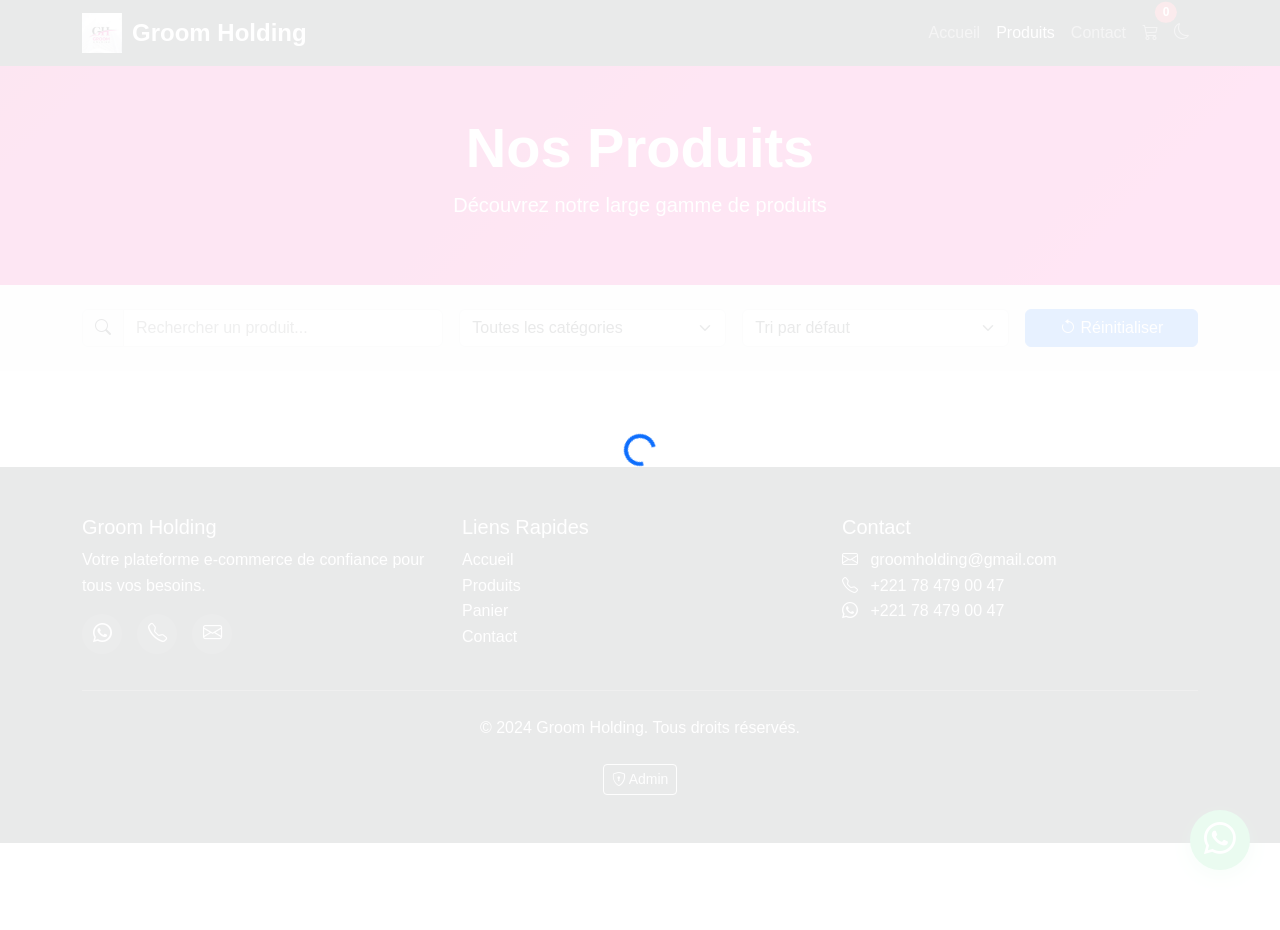
<file: product-details.html>
<!DOCTYPE html>
<html lang="fr">
<head>
    <meta charset="UTF-8">
    <meta name="viewport" content="width=device-width, initial-scale=1.0">
    <title>Détails Produit - Groom Holding</title>
    <link href="https://cdn.jsdelivr.net/npm/bootstrap@5.3.2/dist/css/bootstrap.min.css" rel="stylesheet">
    <link href="https://cdn.jsdelivr.net/npm/bootstrap-icons@1.11.1/font/bootstrap-icons.css" rel="stylesheet">
    <link rel="stylesheet" href="assets/css/style.css">
        <link rel="shortcut icon" href="assets/images/logo.jpeg" type="image/x-icon">
</head>
<body>
    <!-- Loader -->
    <div id="loader" class="loader">
        <div class="spinner-border text-primary" role="status">
            <span class="visually-hidden">Chargement...</span>
        </div>
    </div>

    <!-- Navigation -->
    <nav class="navbar navbar-expand-lg navbar-dark bg-dark sticky-top">
        <div class="container">
            <a class="navbar-brand" href="index.html">
                <img src="assets/images/logo.jpeg" alt="Groom Holding" class="logo">
                Groom Holding
            </a>
            <button class="navbar-toggler" type="button" data-bs-toggle="collapse" data-bs-target="#navbarNav">
                <span class="navbar-toggler-icon"></span>
            </button>
            <div class="collapse navbar-collapse" id="navbarNav">
                <ul class="navbar-nav ms-auto">
                    <li class="nav-item">
                        <a class="nav-link" href="index.html">Accueil</a>
                    </li>
                    <li class="nav-item">
                        <a class="nav-link" href="products.html">Produits</a>
                    </li>
                    <li class="nav-item">
                        <a class="nav-link" href="contact.html">Contact</a>
                    </li>
                    <li class="nav-item">
                        <a class="nav-link position-relative" href="cart.html">
                            <i class="bi bi-cart3"></i>
                            <span class="position-absolute top-0 start-100 translate-middle badge rounded-pill bg-danger" id="cart-count">
                                0
                            </span>
                        </a>
                    </li>
                    <li class="nav-item">
                        <button class="btn btn-link nav-link" id="dark-mode-toggle">
                            <i class="bi bi-moon"></i>
                        </button>
                    </li>
                </ul>
            </div>
        </div>
    </nav>

    <!-- Breadcrumb -->
    <nav class="py-3 bg-light">
        <div class="container">
            <ol class="breadcrumb mb-0">
                <li class="breadcrumb-item"><a href="index.html">Accueil</a></li>
                <li class="breadcrumb-item"><a href="products.html">Produits</a></li>
                <li class="breadcrumb-item active" id="breadcrumb-product">Produit</li>
            </ol>
        </div>
    </nav>

    <!-- Product Details -->
    <section class="product-details-section py-5">
        <div class="container">
            <div class="row g-5" id="product-details">
                <!-- Product details will be loaded dynamically -->
            </div>
        </div>
    </section>

    <!-- Similar Products -->
    <section class="similar-products-section py-5 bg-light">
        <div class="container">
            <h2 class="text-center mb-5">Produits Similaires</h2>
            <div class="row g-4" id="similar-products">
                <!-- Similar products will be loaded dynamically -->
            </div>
        </div>
    </section>

    <!-- Footer -->
    <footer class="footer bg-dark text-white py-5">
        <div class="container">
            <div class="row g-4">
                <div class="col-md-4">
                    <h5>Groom Holding</h5>
                    <p>Votre plateforme e-commerce de confiance pour tous vos besoins.</p>
                    <div class="social-links">
                        <a href="https://wa.me/221784790047" class="social-link" target="_blank">
                            <i class="bi bi-whatsapp"></i>
                        </a>
                        <a href="tel:+221784790047" class="social-link">
                            <i class="bi bi-telephone"></i>
                        </a>
                        <a href="mailto:groomholding@gmail.com" class="social-link">
                            <i class="bi bi-envelope"></i>
                        </a>
                    </div>
                </div>
                <div class="col-md-4">
                    <h5>Liens Rapides</h5>
                    <ul class="list-unstyled">
                        <li><a href="index.html">Accueil</a></li>
                        <li><a href="products.html">Produits</a></li>
                        <li><a href="cart.html">Panier</a></li>
                        <li><a href="contact.html">Contact</a></li>
                    </ul>
                </div>
                <div class="col-md-4">
                    <h5>Contact</h5>
                    <ul class="list-unstyled">
                        <li><i class="bi bi-envelope me-2"></i> groomholding@gmail.com</li>
                        <li><i class="bi bi-telephone me-2"></i> +221 78 479 00 47</li>
                        <li><i class="bi bi-whatsapp me-2"></i> +221 78 479 00 47</li>
                    </ul>
                </div>
            </div>
            <hr class="my-4">
            <div class="text-center">
                <p>&copy; 2024 Groom Holding. Tous droits réservés.</p>
                <button class="btn btn-outline-light btn-sm mt-2" id="admin-login-btn">
                    <i class="bi bi-shield-lock"></i> Admin
                </button>
            </div>
        </div>
    </footer>

    <!-- Floating WhatsApp Button -->
    <a href="https://wa.me/221774949900" class="floating-whatsapp" target="_blank">
        <i class="bi bi-whatsapp"></i>
    </a>

    <!-- Admin Login Modal -->
    <div class="modal fade" id="adminLoginModal" tabindex="-1">
        <div class="modal-dialog">
            <div class="modal-content">
                <div class="modal-header">
                    <h5 class="modal-title">
                        <i class="bi bi-shield-lock"></i> Connexion Admin
                    </h5>
                    <button type="button" class="btn-close" data-bs-dismiss="modal"></button>
                </div>
                <div class="modal-body">
                    <form id="admin-login-form">
                        <div class="mb-3">
                            <label class="form-label">Nom d'utilisateur</label>
                            <input type="text" class="form-control" id="admin-username" required>
                        </div>
                        <div class="mb-3">
                            <label class="form-label">Mot de passe</label>
                            <input type="password" class="form-control" id="admin-password" required>
                        </div>
                        <div class="d-grid">
                            <button type="submit" class="btn btn-primary">
                                <i class="bi bi-box-arrow-in-right"></i> Se connecter
                            </button>
                        </div>
                    </form>
                </div>
            </div>
        </div>
    </div>

    <!-- Toast Container -->
    <div class="toast-container position-fixed bottom-0 end-0 p-3">
        <div id="toast" class="toast" role="alert">
            <div class="toast-header">
                <i class="bi bi-check-circle text-success me-2"></i>
                <strong class="me-auto">Succès</strong>
                <button type="button" class="btn-close" data-bs-dismiss="toast"></button>
            </div>
            <div class="toast-body" id="toast-message">
                Produit ajouté au panier!
            </div>
        </div>
    </div>

    <script src="https://code.jquery.com/jquery-3.7.1.min.js"></script>
    <script src="https://cdn.jsdelivr.net/npm/bootstrap@5.3.2/dist/js/bootstrap.bundle.min.js"></script>
    <script src="assets/js/app.js"></script>
    <script src="assets/js/products.js"></script>
    <script src="assets/js/cart.js"></script>
</body>
</html>
</file>
<file: assets/css/style.css>
/* Groom Holding - Custom Styles */

:root {
    --primary-color: #e6007e;
    --secondary-color: #000000;
    --accent-color: #ffffff;
    --success-color: #28a745;
    --warning-color: #ffc107;
    --danger-color: #dc3545;
    --info-color: #17a2b8;
    --light-gray: #f8f9fa;
    --dark-gray: #343a40;
}

/* Dark Mode Variables */
body.dark-mode {
    --primary-color: #e6007e;
    --secondary-color: #ffffff;
    --accent-color: #1a1a1a;
    --light-gray: #2d2d2d;
    --dark-gray: #f8f9fa;
}

/* Global Styles */
* {
    margin: 0;
    padding: 0;
    box-sizing: border-box;
}

body {
    font-family: 'Segoe UI', Tahoma, Geneva, Verdana, sans-serif;
    line-height: 1.6;
    transition: background-color 0.3s, color 0.3s;
}

body.dark-mode {
    background-color: #1a1a1a;
    color: #ffffff;
}

body.dark-mode .bg-light {
    background-color: #2d2d2d !important;
}

body.dark-mode .card {
    background-color: #2d2d2d;
    color: #ffffff;
}

body.dark-mode .navbar-dark {
    background-color: #1a1a1a !important;
}

body.dark-mode .footer {
    background-color: #0d0d0d !important;
}

body.dark-mode .page-header {
    background-color: #2d2d2d !important;
    color: #ffffff;
}

/* Loader */
.loader {
    position: fixed;
    top: 0;
    left: 0;
    width: 100%;
    height: 100%;
    background-color: rgba(255, 255, 255, 0.9);
    display: flex;
    justify-content: center;
    align-items: center;
    z-index: 9999;
    transition: opacity 0.5s ease;
}

.loader.hidden {
    opacity: 0;
    pointer-events: none;
}

/* Navigation */
.navbar-brand {
    display: flex;
    align-items: center;
    gap: 10px;
    font-weight: bold;
    font-size: 1.5rem;
}

.logo {
    height: 40px;
    width: auto;
}

.nav-link {
    transition: color 0.3s;
}

.nav-link:hover {
    color: var(--primary-color) !important;
}

/* Hero Section */
.hero-section {
    background: linear-gradient(135deg, var(--primary-color) 0%, #ff0099 100%);
    color: white;
    padding: 100px 0;
    position: relative;
    overflow: hidden;
}

.hero-section::before {
    content: '';
    position: absolute;
    top: -50%;
    right: -50%;
    width: 100%;
    height: 200%;
    background: rgba(255, 255, 255, 0.1);
    transform: rotate(45deg);
}

.hero-image {
    animation: float 3s ease-in-out infinite;
}

@keyframes float {
    0%, 100% {
        transform: translateY(0);
    }
    50% {
        transform: translateY(-20px);
    }
}

/* Animations */
.animate-fade-in {
    animation: fadeIn 0.8s ease forwards;
}

.animate-fade-in-delay {
    animation: fadeIn 0.8s ease 0.2s forwards;
    opacity: 0;
}

.animate-fade-in-delay-2 {
    animation: fadeIn 0.8s ease 0.4s forwards;
    opacity: 0;
}

.animate-slide-in {
    animation: slideIn 1s ease forwards;
}

@keyframes fadeIn {
    from {
        opacity: 0;
        transform: translateY(20px);
    }
    to {
        opacity: 1;
        transform: translateY(0);
    }
}

@keyframes slideIn {
    from {
        opacity: 0;
        transform: translateX(50px);
    }
    to {
        opacity: 1;
        transform: translateX(0);
    }
}

/* Categories Section */
.categories-section {
    background: white;
}

.category-card {
    background: white;
    border-radius: 15px;
    padding: 30px;
    text-align: center;
    box-shadow: 0 5px 20px rgba(0, 0, 0, 0.1);
    transition: all 0.3s ease;
    cursor: pointer;
    height: 100%;
}

.category-card:hover {
    transform: translateY(-10px);
    box-shadow: 0 15px 30px rgba(230, 0, 126, 0.3);
}

.category-icon {
    font-size: 3rem;
    color: var(--primary-color);
    margin-bottom: 15px;
}

.category-card h5 {
    font-weight: bold;
    margin: 0;
}

/* Products Section */
.products-section {
    background: white;
}

.product-card {
    background: white;
    border-radius: 15px;
    overflow: hidden;
    box-shadow: 0 5px 15px rgba(0, 0, 0, 0.1);
    transition: all 0.3s ease;
    height: 100%;
}

.product-card:hover {
    transform: translateY(-5px);
    box-shadow: 0 15px 30px rgba(0, 0, 0, 0.2);
}

.product-image {
    position: relative;
    overflow: hidden;
    height: 200px;
}

.product-image img {
    width: 100%;
    height: 100%;
    object-fit: cover;
    transition: transform 0.3s ease;
}

.product-card:hover .product-image img {
    transform: scale(1.1);
}

.product-badge {
    position: absolute;
    top: 10px;
    right: 10px;
    background: var(--primary-color);
    color: white;
    padding: 5px 10px;
    border-radius: 20px;
    font-size: 0.8rem;
    font-weight: bold;
}

.product-info {
    padding: 20px;
}

.product-category {
    color: var(--primary-color);
    font-size: 0.9rem;
    font-weight: 600;
    text-transform: uppercase;
}

.product-name {
    font-size: 1.1rem;
    font-weight: bold;
    margin: 5px 0;
}

.product-price {
    font-size: 1.3rem;
    font-weight: bold;
    color: var(--primary-color);
}

.product-stock {
    font-size: 0.9rem;
    color: var(--success-color);
}

.product-stock.low {
    color: var(--warning-color);
}

.product-stock.out {
    color: var(--danger-color);
}

.product-actions {
    padding: 15px 20px;
    border-top: 1px solid #eee;
}

.btn-add-cart {
    background: var(--primary-color);
    color: white;
    border: none;
    padding: 10px 20px;
    border-radius: 25px;
    font-weight: bold;
    transition: all 0.3s ease;
}

.btn-add-cart:hover {
    background: #ff0099;
    transform: scale(1.05);
}

.btn-favorite {
    background: transparent;
    border: 2px solid var(--primary-color);
    color: var(--primary-color);
    padding: 10px 15px;
    border-radius: 25px;
    transition: all 0.3s ease;
}

.btn-favorite:hover,
.btn-favorite.active {
    background: var(--primary-color);
    color: white;
}

/* Offers Section */
.offers-section {
    background: linear-gradient(135deg, #ff6b6b 0%, #ee5a24 100%);
    color: white;
}

.offer-card {
    background: rgba(255, 255, 255, 0.1);
    backdrop-filter: blur(10px);
    border-radius: 15px;
    padding: 30px;
    text-align: center;
    border: 2px solid rgba(255, 255, 255, 0.3);
    transition: all 0.3s ease;
}

.offer-card:hover {
    transform: scale(1.05);
    border-color: white;
}

.offer-discount {
    font-size: 3rem;
    font-weight: bold;
    color: #fff;
}

/* Testimonials Section */
.testimonials-section {
    background: white;
}

.testimonial-card {
    background: white;
    border-radius: 15px;
    padding: 30px;
    box-shadow: 0 5px 20px rgba(0, 0, 0, 0.1);
    text-align: center;
}

.testimonial-rating {
    color: var(--warning-color);
    font-size: 1.2rem;
    margin-bottom: 15px;
}

.testimonial-text {
    font-style: italic;
    color: var(--dark-gray);
    margin-bottom: 20px;
}

.testimonial-author strong {
    display: block;
    color: var(--primary-color);
}

.testimonial-author span {
    color: #999;
    font-size: 0.9rem;
}

/* Page Header */
.page-header {
    background: linear-gradient(135deg, var(--primary-color) 0%, #ff0099 100%);
    color: white;
    text-align: center;
}

/* Filters Section */
.filters-section {
    background: white;
}

/* Contact Section */
.contact-card {
    background: white;
    border-radius: 20px;
    overflow: hidden;
    box-shadow: 0 10px 40px rgba(0, 0, 0, 0.1);
}

.contact-card-header {
    background: linear-gradient(135deg, var(--primary-color) 0%, #ff0099 100%);
    color: white;
    padding: 30px;
    text-align: center;
}

.contact-card-body {
    padding: 40px;
}

.contact-item {
    display: flex;
    align-items: center;
    gap: 20px;
    padding: 20px 0;
    border-bottom: 1px solid #eee;
}

.contact-item:last-child {
    border-bottom: none;
}

.contact-icon {
    width: 60px;
    height: 60px;
    background: linear-gradient(135deg, var(--primary-color) 0%, #ff0099 100%);
    border-radius: 50%;
    display: flex;
    align-items: center;
    justify-content: center;
    color: white;
    font-size: 1.5rem;
    flex-shrink: 0;
}

.contact-info h5 {
    margin: 0 0 5px 0;
    color: var(--dark-gray);
}

.contact-info a {
    color: var(--primary-color);
    text-decoration: none;
    font-weight: bold;
    display: block;
    margin-bottom: 5px;
}

.contact-info a:hover {
    text-decoration: underline;
}

/* Cart Section */
.cart-item {
    display: flex;
    align-items: center;
    gap: 20px;
    padding: 20px 0;
    border-bottom: 1px solid #eee;
}

.cart-item:last-child {
    border-bottom: none;
}

.cart-item-image {
    width: 100px;
    height: 100px;
    object-fit: cover;
    border-radius: 10px;
}

.cart-item-info {
    flex: 1;
}

.cart-item-name {
    font-weight: bold;
    margin-bottom: 5px;
}

.cart-item-price {
    color: var(--primary-color);
    font-weight: bold;
}

.cart-item-quantity {
    display: flex;
    align-items: center;
    gap: 10px;
}

.cart-item-quantity button {
    width: 35px;
    height: 35px;
    border-radius: 50%;
    border: 1px solid #ddd;
    background: white;
    cursor: pointer;
    transition: all 0.3s ease;
}

.cart-item-quantity button:hover {
    background: var(--primary-color);
    color: white;
    border-color: var(--primary-color);
}

.cart-item-quantity input {
    width: 50px;
    text-align: center;
    border: 1px solid #ddd;
    border-radius: 5px;
    padding: 5px;
}

.cart-item-remove {
    background: transparent;
    border: none;
    color: var(--danger-color);
    cursor: pointer;
    font-size: 1.2rem;
    transition: all 0.3s ease;
}

.cart-item-remove:hover {
    transform: scale(1.2);
}

/* Dashboard Stats */
.stat-card {
    background: white;
    border-radius: 15px;
    padding: 25px;
    display: flex;
    align-items: center;
    gap: 20px;
    box-shadow: 0 5px 20px rgba(0, 0, 0, 0.1);
    transition: all 0.3s ease;
}

.stat-card:hover {
    transform: translateY(-5px);
}

.stat-card.stat-primary .stat-icon {
    background: var(--primary-color);
}

.stat-card.stat-success .stat-icon {
    background: var(--success-color);
}

.stat-card.stat-warning .stat-icon {
    background: var(--warning-color);
}

.stat-card.stat-info .stat-icon {
    background: var(--info-color);
}

.stat-icon {
    width: 60px;
    height: 60px;
    border-radius: 15px;
    display: flex;
    align-items: center;
    justify-content: center;
    color: white;
    font-size: 1.8rem;
}

.stat-info h3 {
    font-size: 2.5rem;
    font-weight: bold;
    margin: 0;
    color: var(--dark-gray);
}

.stat-info p {
    margin: 0;
    color: #999;
}

/* Category Badges */
.category-badge {
    display: inline-block;
    padding: 8px 15px;
    border-radius: 20px;
    font-size: 0.9rem;
    font-weight: 600;
    cursor: pointer;
    transition: all 0.3s ease;
    margin: 5px;
}

.category-badge:hover {
    transform: scale(1.05);
}

.category-badge.electronique {
    background: #007bff;
    color: white;
}

.category-badge.poulets {
    background: #28a745;
    color: white;
}

.category-badge.poissons {
    background: #17a2b8;
    color: white;
}

.category-badge.legumes {
    background: #ffc107;
    color: #000;
}

.category-badge.divers {
    background: #6c757d;
    color: white;
}

/* Footer */
.footer {
    background: var(--secondary-color);
    color: white;
}

.footer a {
    color: white;
    text-decoration: none;
    transition: color 0.3s;
}

.footer a:hover {
    color: var(--primary-color);
}

.social-links {
    display: flex;
    gap: 15px;
    margin-top: 15px;
}

.social-link {
    width: 40px;
    height: 40px;
    background: rgba(255, 255, 255, 0.1);
    border-radius: 50%;
    display: flex;
    align-items: center;
    justify-content: center;
    color: white;
    font-size: 1.2rem;
    transition: all 0.3s ease;
}

.social-link:hover {
    background: var(--primary-color);
    transform: translateY(-3px);
}

/* Floating WhatsApp Button */
.floating-whatsapp {
    position: fixed;
    bottom: 30px;
    right: 30px;
    width: 60px;
    height: 60px;
    background: #25d366;
    border-radius: 50%;
    display: flex;
    align-items: center;
    justify-content: center;
    color: white;
    font-size: 2rem;
    box-shadow: 0 5px 20px rgba(37, 211, 102, 0.4);
    z-index: 1000;
    transition: all 0.3s ease;
}

.floating-whatsapp:hover {
    transform: scale(1.1);
    box-shadow: 0 8px 30px rgba(37, 211, 102, 0.6);
}

/* Toast */
.toast {
    background: white;
    border-radius: 10px;
    box-shadow: 0 5px 20px rgba(0, 0, 0, 0.2);
}

/* Breadcrumb */
.breadcrumb {
    background: transparent;
    padding: 0;
}

.breadcrumb-item a {
    color: var(--primary-color);
    text-decoration: none;
}

.breadcrumb-item a:hover {
    text-decoration: underline;
}

/* Product Details */
.product-details-gallery {
    border-radius: 15px;
    overflow: hidden;
    box-shadow: 0 5px 20px rgba(0, 0, 0, 0.1);
}

.product-details-gallery img {
    width: 100%;
    height: auto;
    object-fit: cover;
}

.product-details-info {
    padding: 30px;
}

.product-details-price {
    font-size: 2.5rem;
    font-weight: bold;
    color: var(--primary-color);
    margin: 20px 0;
}

.product-details-stock {
    display: inline-block;
    padding: 8px 15px;
    border-radius: 20px;
    font-weight: 600;
    margin-bottom: 20px;
}

.product-details-stock.in-stock {
    background: #d4edda;
    color: #155724;
}

.product-details-stock.low-stock {
    background: #fff3cd;
    color: #856404;
}

.product-details-stock.out-stock {
    background: #f8d7da;
    color: #721c24;
}

/* Responsive */
@media (max-width: 768px) {
    .hero-section {
        padding: 60px 0;
    }
    
    .hero-section h1 {
        font-size: 2rem;
    }
    
    .category-card {
        padding: 20px;
    }
    
    .category-icon {
        font-size: 2rem;
    }
    
    .contact-card-body {
        padding: 20px;
    }
    
    .contact-item {
        flex-direction: column;
        text-align: center;
    }
    
    .stat-card {
        padding: 15px;
    }
    
    .stat-icon {
        width: 50px;
        height: 50px;
        font-size: 1.5rem;
    }
    
    .stat-info h3 {
        font-size: 1.8rem;
    }
    
    .floating-whatsapp {
        width: 50px;
        height: 50px;
        font-size: 1.5rem;
        bottom: 20px;
        right: 20px;
    }
}

/* Custom Scrollbar */
::-webkit-scrollbar {
    width: 10px;
}

::-webkit-scrollbar-track {
    background: #f1f1f1;
}

::-webkit-scrollbar-thumb {
    background: var(--primary-color);
    border-radius: 5px;
}

::-webkit-scrollbar-thumb:hover {
    background: #ff0099;
}

/* Utility Classes */
.text-primary-custom {
    color: var(--primary-color) !important;
}

.bg-primary-custom {
    background-color: var(--primary-color) !important;
}

.btn-primary-custom {
    background-color: var(--primary-color);
    border-color: var(--primary-color);
    color: white;
}

.btn-primary-custom:hover {
    background-color: #ff0099;
    border-color: #ff0099;
    color: white;
}
</file>
